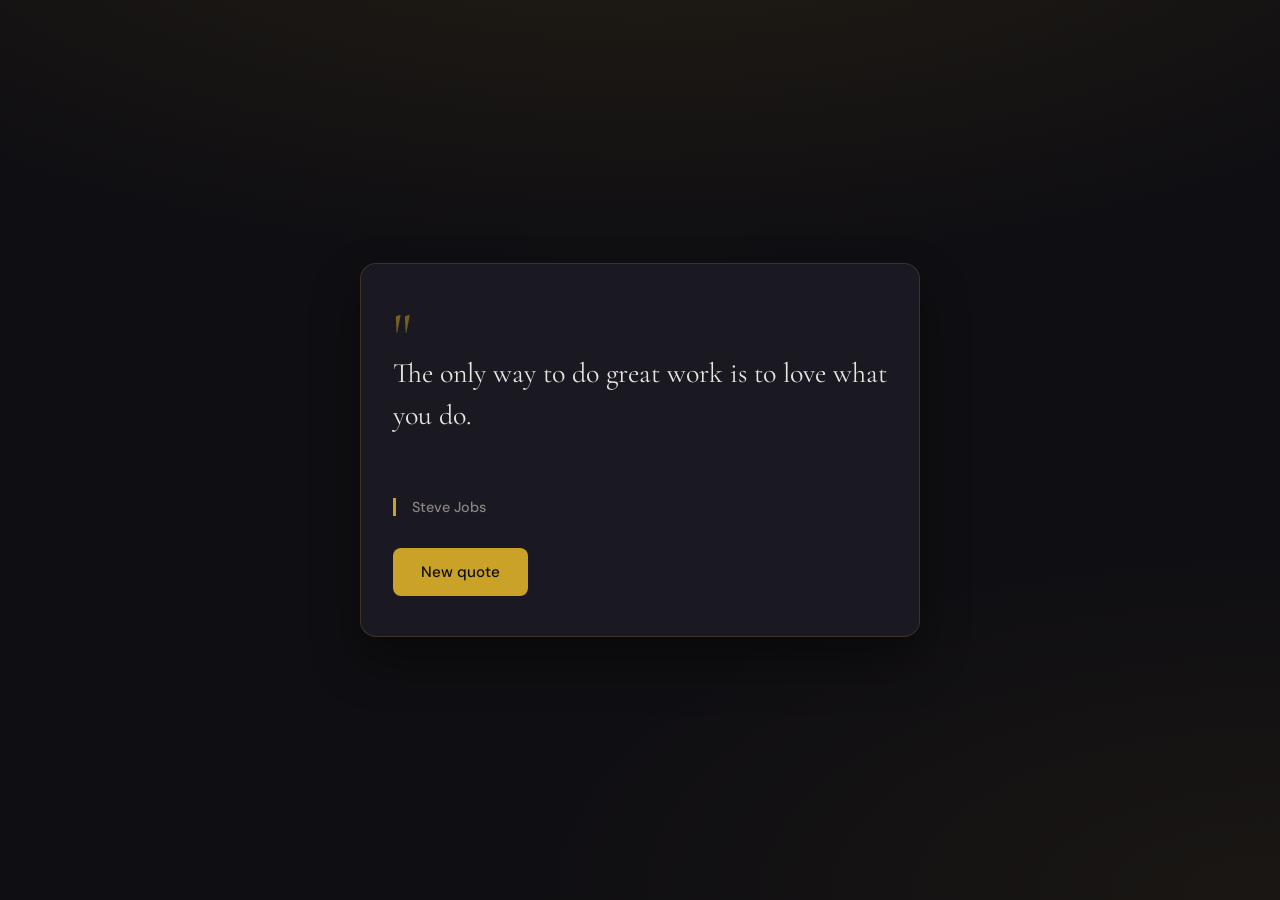
<file: Quotes/quote-generator/index.html>
<!DOCTYPE html>
<html lang="en">
<head>
  <meta charset="UTF-8">
  <meta name="viewport" content="width=device-width, initial-scale=1.0">
  <title>Random Quote Generator</title>
  <link rel="preconnect" href="https://fonts.googleapis.com">
  <link rel="preconnect" href="https://fonts.gstatic.com" crossorigin>
  <link href="https://fonts.googleapis.com/css2?family=Cormorant+Garamond:ital,wght@0,400;0,600;1,400&family=DM+Sans:wght@400;500&display=swap" rel="stylesheet">
  <style>
    :root {
      --bg: #0f0e12;
      --card: #1a1820;
      --accent: #c9a227;
      --text: #e8e4e0;
      --muted: #8a8580;
    }

    * {
      margin: 0;
      padding: 0;
      box-sizing: border-box;
    }

    body {
      min-height: 100vh;
      display: flex;
      align-items: center;
      justify-content: center;
      background: var(--bg);
      color: var(--text);
      font-family: 'DM Sans', sans-serif;
      padding: 1.5rem;
      background-image:
        radial-gradient(ellipse 80% 50% at 50% -20%, rgba(201, 162, 39, 0.12), transparent),
        radial-gradient(ellipse 60% 40% at 100% 100%, rgba(201, 162, 39, 0.06), transparent);
    }

    .quote-box {
      max-width: 560px;
      width: 100%;
      background: var(--card);
      border: 1px solid rgba(201, 162, 39, 0.2);
      border-radius: 16px;
      padding: 2.5rem 2rem;
      box-shadow: 0 24px 48px rgba(0, 0, 0, 0.4);
    }

    .quote-mark {
      font-family: 'Cormorant Garamond', serif;
      font-size: 4rem;
      line-height: 1;
      color: var(--accent);
      opacity: 0.5;
      margin-bottom: -1rem;
    }

    .quote-text {
      font-family: 'Cormorant Garamond', serif;
      font-size: 1.75rem;
      font-weight: 400;
      line-height: 1.5;
      margin-bottom: 1.25rem;
      min-height: 4.5em;
    }

    .quote-text.fade {
      animation: fadeIn 0.4s ease-out;
    }

    @keyframes fadeIn {
      from {
        opacity: 0;
        transform: translateY(8px);
      }
      to {
        opacity: 1;
        transform: translateY(0);
      }
    }

    .quote-author {
      font-size: 0.9rem;
      color: var(--muted);
      font-weight: 500;
      padding-left: 1rem;
      border-left: 3px solid var(--accent);
    }

    .btn {
      margin-top: 2rem;
      padding: 0.85rem 1.75rem;
      font-family: 'DM Sans', sans-serif;
      font-size: 0.95rem;
      font-weight: 500;
      background: var(--accent);
      color: var(--bg);
      border: none;
      border-radius: 8px;
      cursor: pointer;
      transition: background 0.2s, transform 0.15s;
    }

    .btn:hover {
      background: #d4b02d;
      transform: translateY(-1px);
    }

    .btn:active {
      transform: translateY(0);
    }
  </style>
</head>
<body>
  <div class="quote-box">
    <div class="quote-mark">"</div>
    <p class="quote-text" id="quote">Click the button below for a random quote.</p>
    <p class="quote-author" id="author"></p>
    <button class="btn" id="new-quote">New quote</button>
  </div>

  <script>
    const quotes = [
      { text: "The only way to do great work is to love what you do.", author: "Steve Jobs" },
      { text: "It is during our darkest moments that we must focus to see the light.", author: "Aristotle" },
      { text: "The future belongs to those who believe in the beauty of their dreams.", author: "Eleanor Roosevelt" },
      { text: "In the end, we will remember not the words of our enemies, but the silence of our friends.", author: "Martin Luther King Jr." },
      { text: "The only impossible journey is the one you never begin.", author: "Tony Robbins" },
      { text: "Do what you can, with what you have, where you are.", author: "Theodore Roosevelt" },
      { text: "Life is what happens when you're busy making other plans.", author: "John Lennon" },
      { text: "The best time to plant a tree was 20 years ago. The second best time is now.", author: "Chinese Proverb" },
      { text: "You miss 100% of the shots you don't take.", author: "Wayne Gretzky" },
      { text: "Be the change that you wish to see in the world.", author: "Mahatma Gandhi" },
      { text: "We are what we repeatedly do. Excellence, then, is not an act, but a habit.", author: "Aristotle" },
      { text: "The only thing we have to fear is fear itself.", author: "Franklin D. Roosevelt" },
      { text: "It does not matter how slowly you go as long as you do not stop.", author: "Confucius" },
      { text: "Everything you've ever wanted is on the other side of fear.", author: "George Addair" },
      { text: "Success is not final, failure is not fatal: it is the courage to continue that counts.", author: "Winston Churchill" }
    ];

    const quoteEl = document.getElementById('quote');
    const authorEl = document.getElementById('author');
    const btn = document.getElementById('new-quote');

    function getRandomQuote() {
      const i = Math.floor(Math.random() * quotes.length);
      return quotes[i];
    }

    function showQuote() {
      quoteEl.classList.remove('fade');
      const { text, author } = getRandomQuote();
      quoteEl.textContent = text;
      authorEl.textContent = author;
      quoteEl.offsetHeight;
      quoteEl.classList.add('fade');
    }

    btn.addEventListener('click', showQuote);
    showQuote();
  </script>
</body>
</html>
</file>
